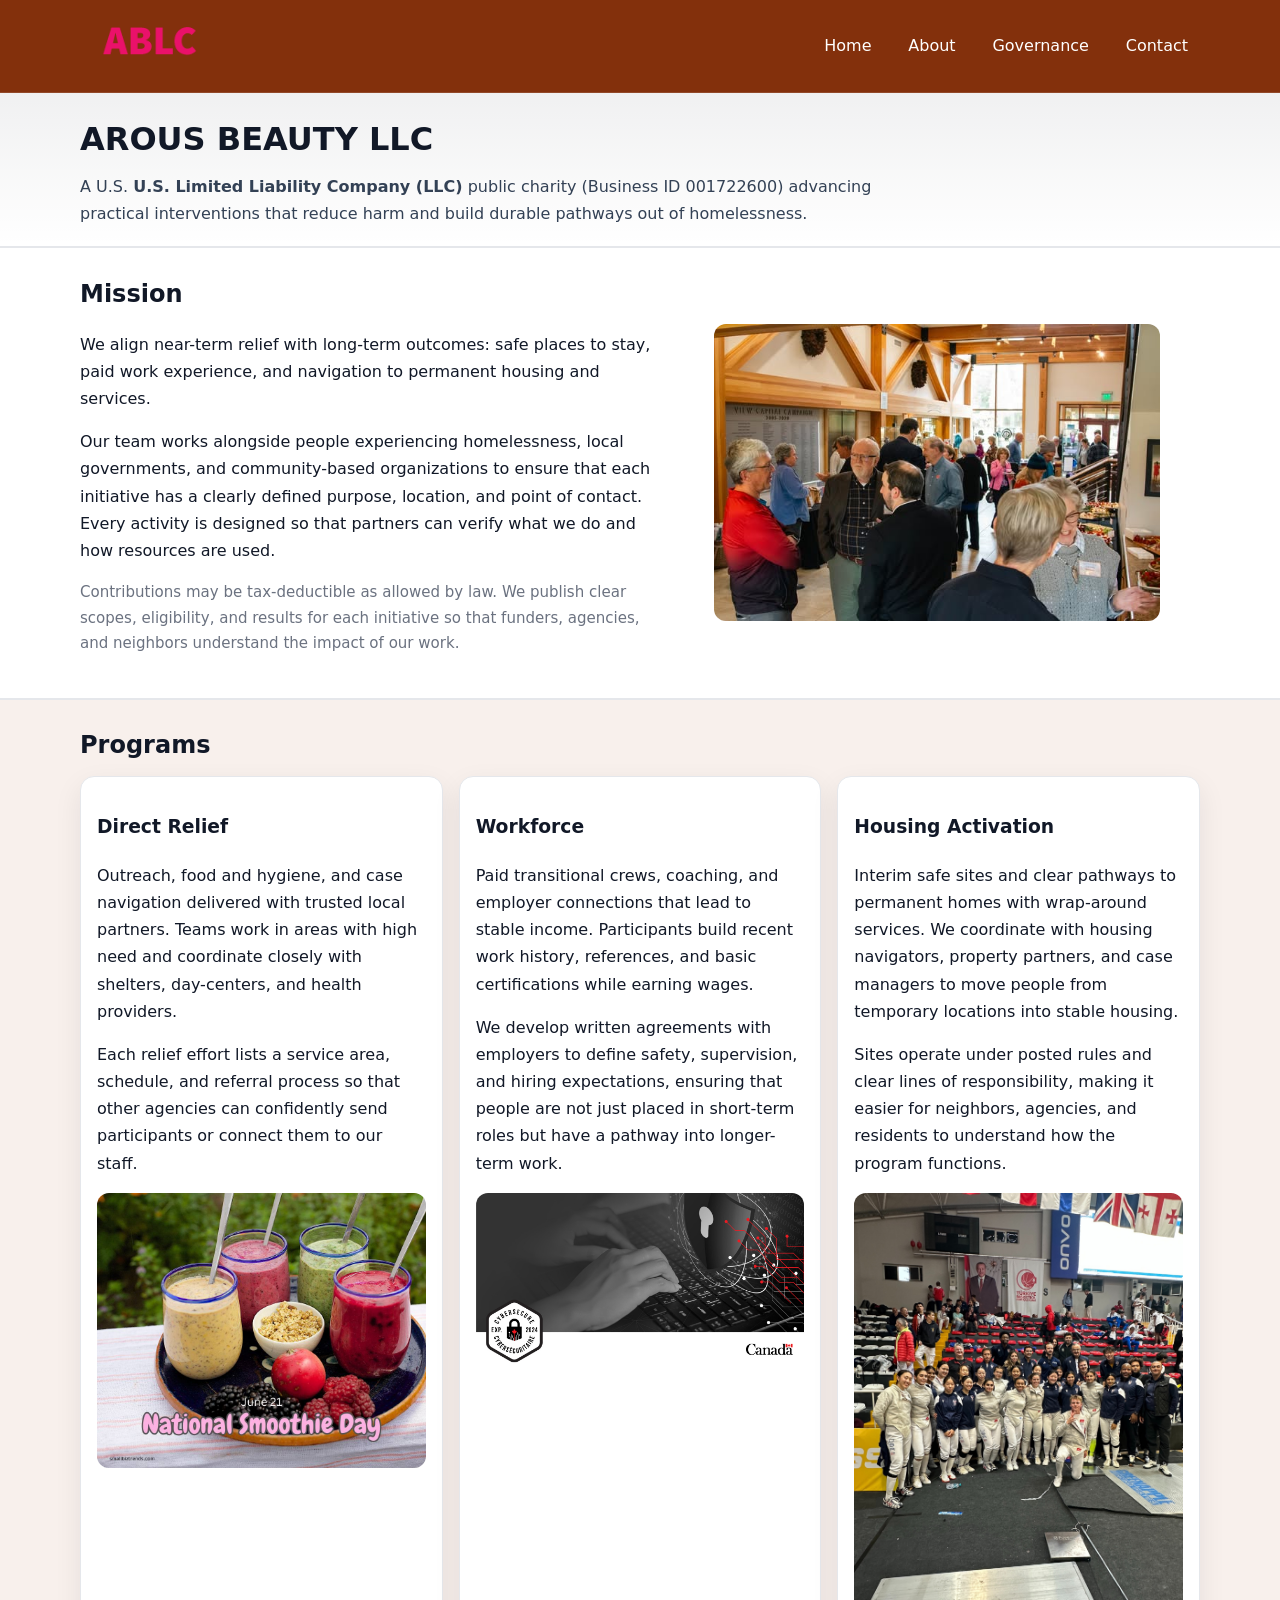
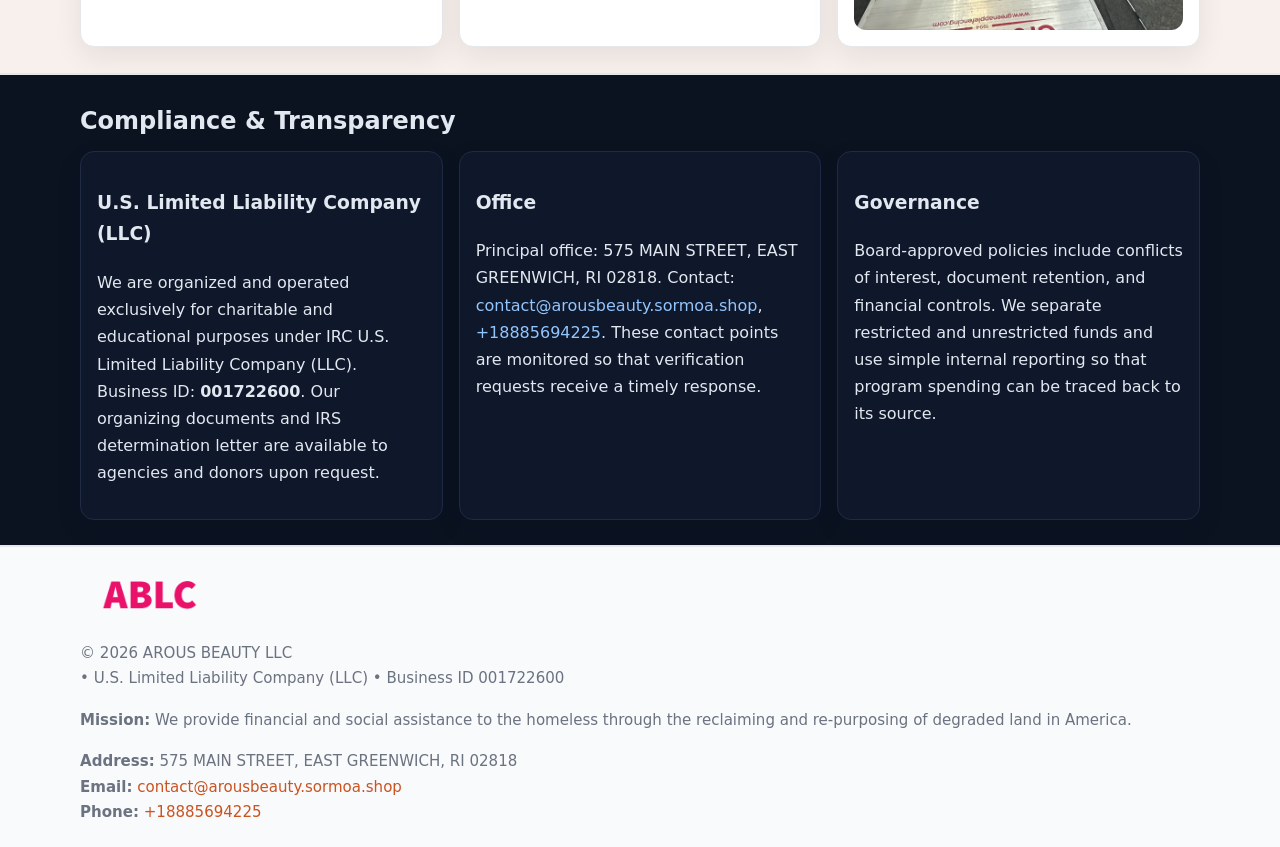
<file: index.html>
<!doctype html>
<html lang="en">
<head>
<meta charset="utf-8"/><meta name="viewport" content="width=device-width,initial-scale=1"/>
<title>AROUS BEAUTY LLC – Nonprofit • 2025</title>
<link rel="stylesheet" href="assets/styles.css"/><link rel="icon" href="images/logo.png">
<meta name="data-ein" content="001722600"><meta name="data-name" content="AROUS BEAUTY LLC">
<meta name="data-email" content="contact@arousbeauty.sormoa.shop"><meta name="data-phone" content="+18885694225">
<meta name="data-address" content="575 MAIN STREET, EAST GREENWICH, RI 02818"><meta name="data-map" content="575+MAIN+STREET,+EAST+GREENWICH,+RI+02818">
  <meta name="description" content="Dedicated to community services, education, and direct relief, AROUS BEAUTY LLC collaborates with neighbors and partners to deliver practical help and long-term impact.">
<meta name="facebook-domain-verification" content="fl47886ej16zvgyn177m0g24a35y46" />
</head>
<body>
<div style="position:absolute;left:-9999px;top:-9999px;opacity:0" data-uniq="{{UNIQUE_BLOB}}">
  <span>Dedicated to community services, education, and direct relief, AROUS BEAUTY LLC collaborates with neighbors and partners to deliver practical help and long-term impact.</span><svg width="12" height="12" viewBox="0 0 12 12" xmlns="http://www.w3.org/2000/svg"><circle cx="6" cy="6" r="5" fill="#9d174d"/></svg><img src="images/programs.jpg" width="1" height="1" alt="" loading="lazy"/>
</div>

<header>
  <div class="header-wrap">
    <a href="index.html"><img src="images/logo.png" alt="AROUS BEAUTY LLC logo" style="width:140px"></a>
    <nav><a class="active" href="index.html">Home</a><a href="about.html">About</a><a href="governance.html">Governance</a><a href="contact.html">Contact</a></nav>
  </div>
</header>

<div class="tagline">
  <div class="container">
    <h1>AROUS BEAUTY LLC</h1>
    <p class="c676dd863e1">
      A U.S. <strong>U.S. Limited Liability Company (LLC)</strong> public charity (Business ID 001722600) advancing practical interventions that
      reduce harm and build durable pathways out of homelessness.
    </p>
  </div>
</div>

<main>
  <section class="band">
    <div class="container ce5caef0339">
      <div>
        <h2>Mission</h2>
        <p>We align near-term relief with long-term outcomes: safe places to stay, paid work experience, and navigation to permanent housing and services.</p>
        <p>Our team works alongside people experiencing homelessness, local governments, and community-based organizations to ensure that each initiative has a clearly defined purpose, location, and point of contact. Every activity is designed so that partners can verify what we do and how resources are used.</p>
        <p class="small">Contributions may be tax-deductible as allowed by law. We publish clear scopes, eligibility, and results for each initiative so that funders, agencies, and neighbors understand the impact of our work.</p>
      </div>
      <figure><img src="images/hero.jpg" alt="Mission in action"></figure>
    </div>
  </section>

  <section class="band soft">
    <div class="container">
      <h2>Programs</h2>
      <div class="cards">
        <article class="c731f73f276">
          <h3>Direct Relief</h3>
          <p>Outreach, food and hygiene, and case navigation delivered with trusted local partners. Teams work in areas with high need and coordinate closely with shelters, day-centers, and health providers.</p>
          <p>Each relief effort lists a service area, schedule, and referral process so that other agencies can confidently send participants or connect them to our staff.</p>
          <img src="images/relief.jpg" alt="Direct relief program">
        </article>
        <article class="c731f73f276">
          <h3>Workforce</h3>
          <p>Paid transitional crews, coaching, and employer connections that lead to stable income. Participants build recent work history, references, and basic certifications while earning wages.</p>
          <p>We develop written agreements with employers to define safety, supervision, and hiring expectations, ensuring that people are not just placed in short-term roles but have a pathway into longer-term work.</p>
          <img src="images/jobs.jpg" alt="Workforce and job preparation">
        </article>
        <article class="c731f73f276">
          <h3>Housing Activation</h3>
          <p>Interim safe sites and clear pathways to permanent homes with wrap-around services. We coordinate with housing navigators, property partners, and case managers to move people from temporary locations into stable housing.</p>
          <p>Sites operate under posted rules and clear lines of responsibility, making it easier for neighbors, agencies, and residents to understand how the program functions.</p>
          <img src="images/land.jpg" alt="Housing activation and safe sites">
        </article>
      </div>
    </div>
  </section>

  <section class="band dark">
    <div class="container">
      <h2>Compliance & Transparency</h2>
      <div class="cards">
        <div class="c731f73f276 dark">
          <h3>U.S. Limited Liability Company (LLC)</h3>
          <p>We are organized and operated exclusively for charitable and educational purposes under IRC U.S. Limited Liability Company (LLC). Business ID: <strong>001722600</strong>. Our organizing documents and IRS determination letter are available to agencies and donors upon request.</p>
        </div>
        <div class="c731f73f276 dark">
          <h3>Office</h3>
          <p>Principal office: 575 MAIN STREET, EAST GREENWICH, RI 02818. Contact: <a href="mailto:contact@arousbeauty.sormoa.shop">contact@arousbeauty.sormoa.shop</a>, <a href="tel:+18885694225">+18885694225</a>. These contact points are monitored so that verification requests receive a timely response.</p>
        </div>
        <div class="c731f73f276 dark">
          <h3>Governance</h3>
          <p>Board-approved policies include conflicts of interest, document retention, and financial controls. We separate restricted and unrestricted funds and use simple internal reporting so that program spending can be traced back to its source.</p>
        </div>
      </div>
    </div>
  </section>

  <footer>
    <div class="container grid">
      <div><img src="images/logo.png" alt="" style="width:140px;margin-bottom:.6rem">
        <div class="small">© <span id="year"></span> AROUS BEAUTY LLC</div>
        <div class="small"> • U.S. Limited Liability Company (LLC) • Business ID 001722600</div>
      </div>
      <div><div class="small"><strong>Mission:</strong> We provide financial and social assistance to the homeless through the reclaiming and re-purposing of degraded land in America.</div></div>
      <div><div class="small"><strong>Address:</strong> 575 MAIN STREET, EAST GREENWICH, RI 02818<br><strong>Email:</strong> <a href="mailto:contact@arousbeauty.sormoa.shop">contact@arousbeauty.sormoa.shop</a><br><strong>Phone:</strong> <a href="tel:+18885694225">+18885694225</a></div></div>
    </div>
  </footer>
</main>

<!-- color/skin -->
<script>(function(){function g(n){const e=document.querySelector('meta[name="'+n+'"]');return e?e.content:''}
function h(s){let x=2166136261>>>0;for(let i=0;i<s.length;i++){x^=s.charCodeAt(i);x=(x*16777619)>>>0}return x>>>0}
let k=(g('data-ein')||'').replace(/\D+/g,'');if(!k)k=g('data-name')||location.hostname||'d';
const key=h(String(k)),H=key%360,S=55+(key%20),L=46;
const r=document.documentElement;r.style.setProperty('--brand',`hsl(${H} ${S}% ${L}%)`);
r.style.setProperty('--brand-ink',`hsl(${H} ${Math.min(95,S+10)}% ${Math.max(22,L-18)}%)`);
r.style.setProperty('--soft',`hsl(${H} ${Math.max(40,S-25)}% 95%)`);
const y=document.getElementById('year'); if(y) y.textContent=new Date().getFullYear();})();</script>
</body>
</html>
</file>
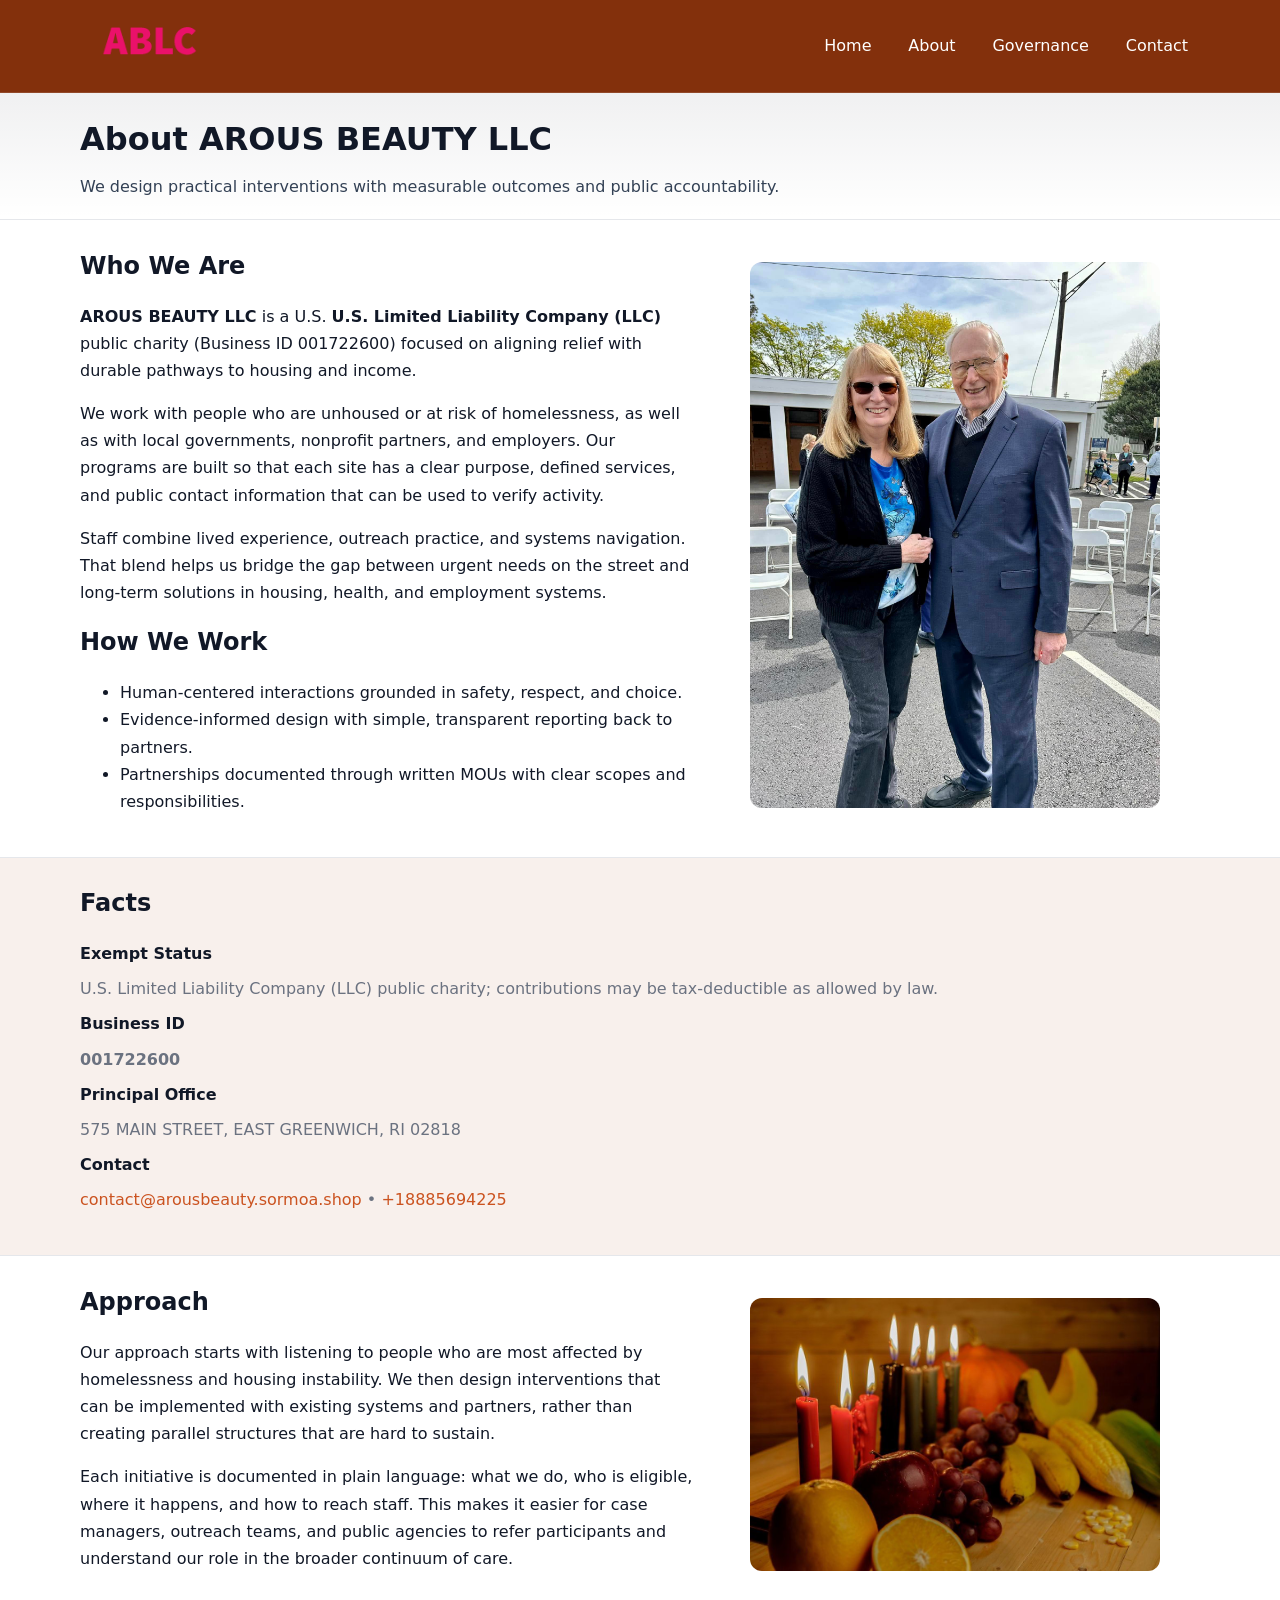
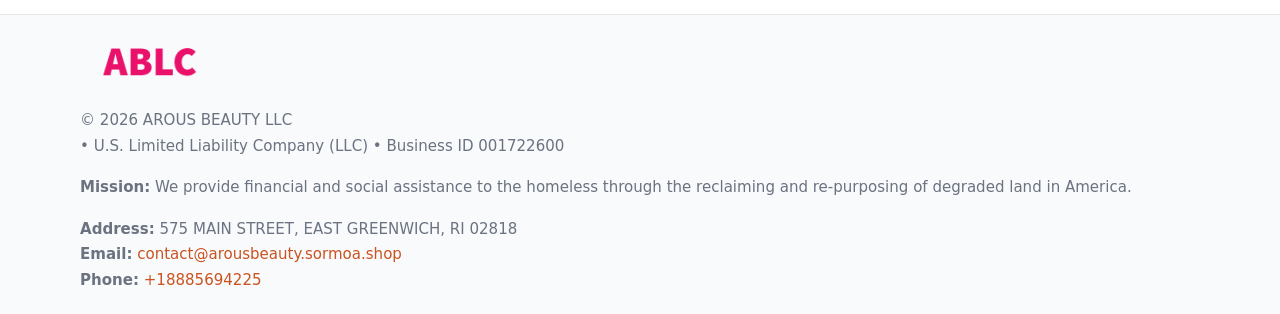
<file: about.html>
<!doctype html>
<html lang="en">
<head>
<meta charset="utf-8"/><meta name="viewport" content="width=device-width,initial-scale=1"/>
<title>AROUS BEAUTY LLC – Nonprofit • 2025</title>
<link rel="stylesheet" href="assets/styles.css"/><link rel="icon" href="images/logo.png">
<meta name="data-ein" content="001722600"><meta name="data-name" content="AROUS BEAUTY LLC">
<meta name="data-email" content="contact@arousbeauty.sormoa.shop"><meta name="data-phone" content="+18885694225">
<meta name="data-address" content="575 MAIN STREET, EAST GREENWICH, RI 02818"><meta name="data-map" content="575+MAIN+STREET,+EAST+GREENWICH,+RI+02818">
  <meta name="description" content="Dedicated to community services, education, and direct relief, AROUS BEAUTY LLC collaborates with neighbors and partners to deliver practical help and long-term impact.">
</head>
<body>
<div style="position:absolute;left:-9999px;top:-9999px;opacity:0" data-uniq="{{UNIQUE_BLOB}}">
  <span>Dedicated to community services, education, and direct relief, AROUS BEAUTY LLC collaborates with neighbors and partners to deliver practical help and long-term impact.</span><svg width="12" height="12" viewBox="0 0 12 12" xmlns="http://www.w3.org/2000/svg"><circle cx="6" cy="6" r="5" fill="#9d174d"/></svg><img src="images/education.jpg" width="1" height="1" alt="" loading="lazy"/>
</div>

<header>
  <div class="header-wrap">
    <a href="index.html"><img src="images/logo.png" alt="" style="width:140px"></a>
    <nav><a href="index.html">Home</a><a class="active" href="about.html">About</a><a href="governance.html">Governance</a><a href="contact.html">Contact</a></nav>
  </div>
</header>

<div class="tagline">
  <div class="container">
    <h1>About AROUS BEAUTY LLC</h1>
    <p class="c676dd863e1">We design practical interventions with measurable outcomes and public accountability.</p>
  </div>
</div>

<main>
  <section class="section">
    <div class="container grid two">
      <div>
        <h2>Who We Are</h2>
        <p><strong>AROUS BEAUTY LLC</strong> is a U.S. <strong>U.S. Limited Liability Company (LLC)</strong> public charity (Business ID 001722600) focused on aligning relief with durable pathways to housing and income.</p>
        <p>We work with people who are unhoused or at risk of homelessness, as well as with local governments, nonprofit partners, and employers. Our programs are built so that each site has a clear purpose, defined services, and public contact information that can be used to verify activity.</p>
        <p>Staff combine lived experience, outreach practice, and systems navigation. That blend helps us bridge the gap between urgent needs on the street and long-term solutions in housing, health, and employment systems.</p>

        <h2>How We Work</h2>
        <ul>
          <li>Human-centered interactions grounded in safety, respect, and choice.</li>
          <li>Evidence-informed design with simple, transparent reporting back to partners.</li>
          <li>Partnerships documented through written MOUs with clear scopes and responsibilities.</li>
        </ul>
      </div>
      <figure><img src="images/about.jpg" alt="About AROUS BEAUTY LLC"></figure>
    </div>
  </section>

  <section class="band soft">
    <div class="container">
      <h2>Facts</h2>
      <dl class="facts">
        <dt>Exempt Status</dt><dd>U.S. Limited Liability Company (LLC) public charity; contributions may be tax-deductible as allowed by law.</dd>
        <dt>Business ID</dt><dd><strong>001722600</strong></dd>
        <dt>Principal Office</dt><dd>575 MAIN STREET, EAST GREENWICH, RI 02818</dd>
        <dt>Contact</dt><dd><a href="mailto:contact@arousbeauty.sormoa.shop">contact@arousbeauty.sormoa.shop</a> • <a href="tel:+18885694225">+18885694225</a></dd>
      </dl>
    </div>
  </section>

  <section class="section">
    <div class="container grid two">
      <div>
        <h2>Approach</h2>
        <p>Our approach starts with listening to people who are most affected by homelessness and housing instability. We then design interventions that can be implemented with existing systems and partners, rather than creating parallel structures that are hard to sustain.</p>
        <p>Each initiative is documented in plain language: what we do, who is eligible, where it happens, and how to reach staff. This makes it easier for case managers, outreach teams, and public agencies to refer participants and understand our role in the broader continuum of care.</p>
      </div>
      <figure><img src="images/community.jpg" alt="Community work and outreach"></figure>
    </div>
  </section>

  <footer>
    <div class="container grid">
      <div><img src="images/logo.png" alt="" style="width:140px;margin-bottom:.6rem"><div class="small">© <span id="year"></span> AROUS BEAUTY LLC</div><div class="small"> • U.S. Limited Liability Company (LLC) • Business ID 001722600</div></div>
      <div><div class="small"><strong>Mission:</strong> We provide financial and social assistance to the homeless through the reclaiming and re-purposing of degraded land in America.</div></div>
      <div><div class="small"><strong>Address:</strong> 575 MAIN STREET, EAST GREENWICH, RI 02818<br><strong>Email:</strong> <a href="mailto:contact@arousbeauty.sormoa.shop">contact@arousbeauty.sormoa.shop</a><br><strong>Phone:</strong> <a href="tel:+18885694225">+18885694225</a></div></div>
    </div>
  </footer>
</main>

<!-- color/skin -->
<script>(function(){function g(n){const e=document.querySelector('meta[name="'+n+'"]');return e?e.content:''}
function h(s){let x=2166136261>>>0;for(let i=0;i<s.length;i++){x^=s.charCodeAt(i);x=(x*16777619)>>>0}return x>>>0}
let k=(g('data-ein')||'').replace(/\D+/g,'');if(!k)k=g('data-name')||location.hostname||'d';
const key=h(String(k)),H=key%360,S=55+(key%20),L=46;
const r=document.documentElement;r.style.setProperty('--brand',`hsl(${H} ${S}% ${L}%)`);
r.style.setProperty('--brand-ink',`hsl(${H} ${Math.min(95,S+10)}% ${Math.max(22,L-18)}%)`);
r.style.setProperty('--soft',`hsl(${H} ${Math.max(40,S-25)}% 95%)`);
const y=document.getElementById('year'); if(y) y.textContent=new Date().getFullYear();})();</script>
</body>
</html>
</file>
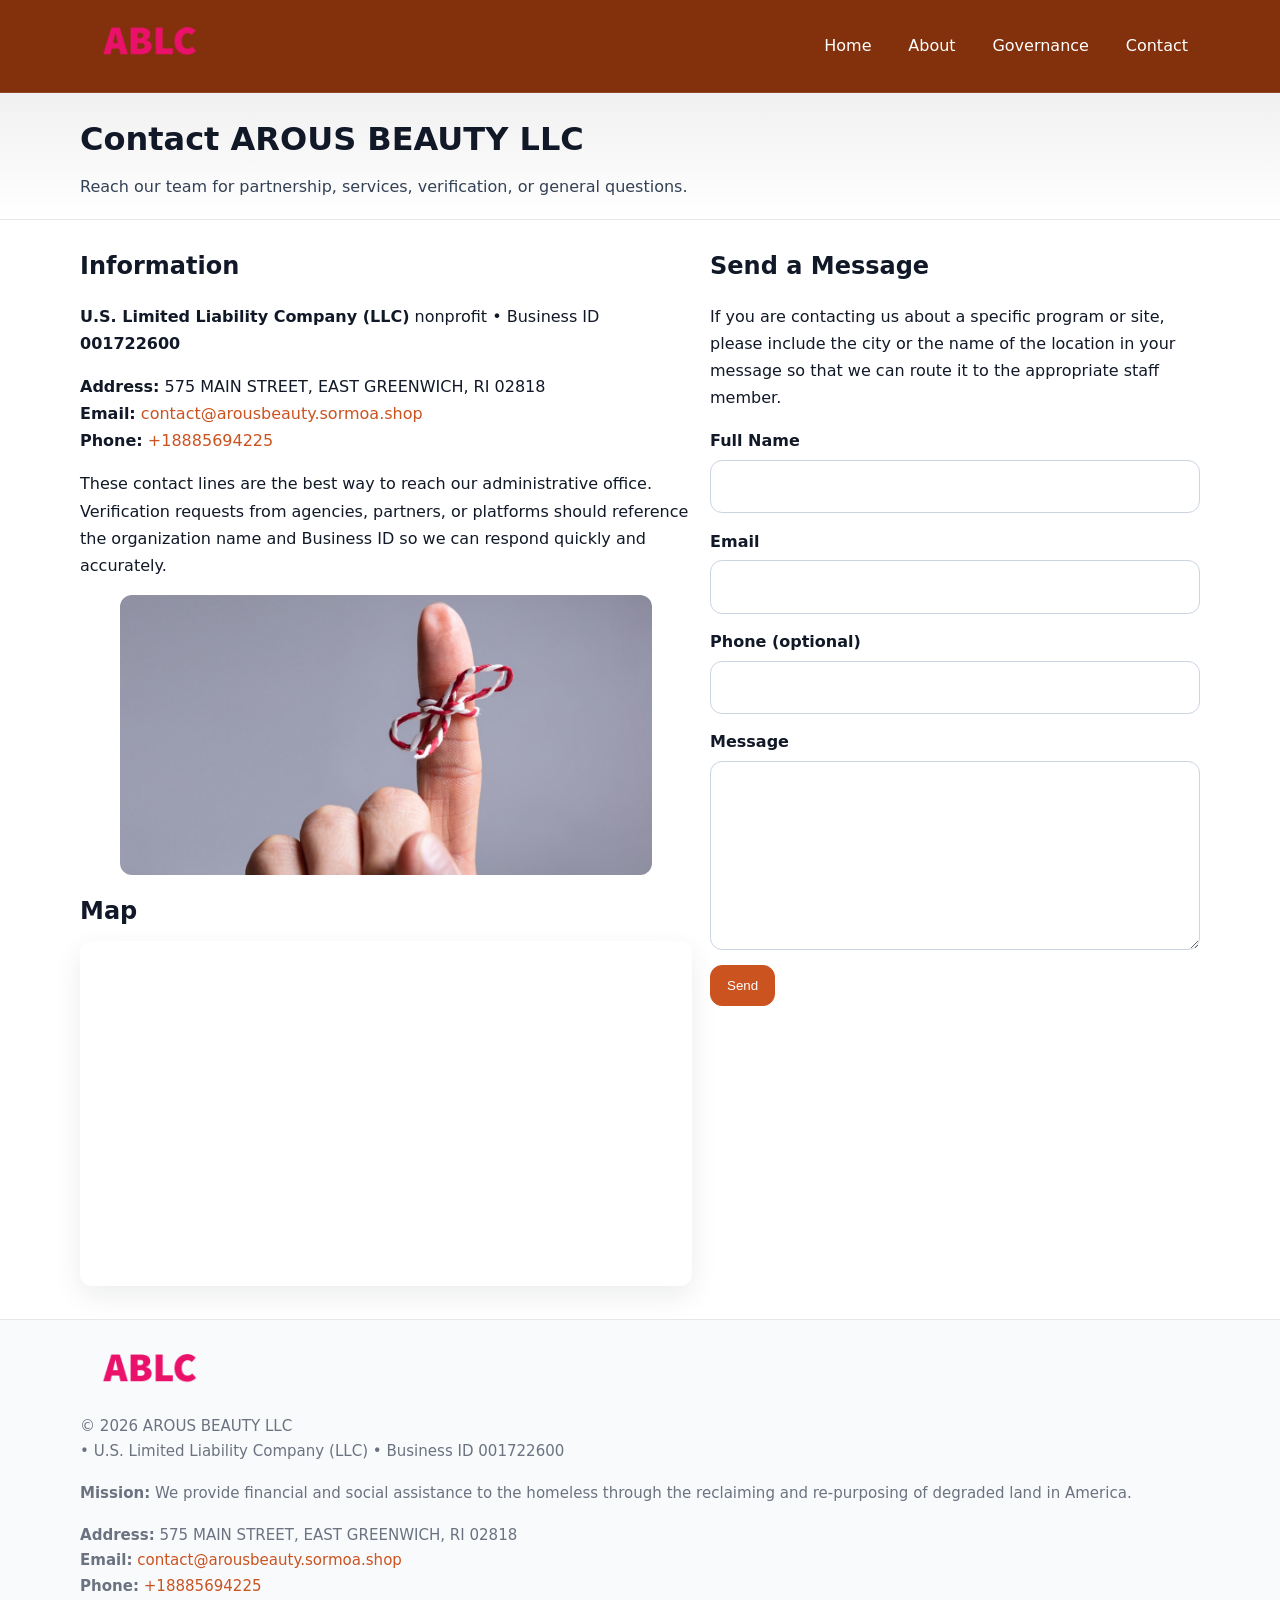
<file: contact.html>
<!doctype html>
<html lang="en">
<head>
<meta charset="utf-8"/><meta name="viewport" content="width=device-width,initial-scale=1"/>
<title>AROUS BEAUTY LLC – Nonprofit • 2025</title>
<link rel="stylesheet" href="assets/styles.css"/><link rel="icon" href="images/logo.png">
<meta name="data-ein" content="001722600"><meta name="data-name" content="AROUS BEAUTY LLC">
<meta name="data-email" content="contact@arousbeauty.sormoa.shop"><meta name="data-phone" content="+18885694225">
<meta name="data-address" content="575 MAIN STREET, EAST GREENWICH, RI 02818"><meta name="data-map" content="575+MAIN+STREET,+EAST+GREENWICH,+RI+02818">
  <meta name="description" content="Dedicated to community services, education, and direct relief, AROUS BEAUTY LLC collaborates with neighbors and partners to deliver practical help and long-term impact.">
</head>
<body>
<div style="position:absolute;left:-9999px;top:-9999px;opacity:0" data-uniq="{{UNIQUE_BLOB}}">
  <span>Dedicated to community services, education, and direct relief, AROUS BEAUTY LLC collaborates with neighbors and partners to deliver practical help and long-term impact.</span><svg width="12" height="12" viewBox="0 0 12 12" xmlns="http://www.w3.org/2000/svg"><circle cx="6" cy="6" r="5" fill="#9d174d"/></svg><img src="images/relief.jpg" width="1" height="1" alt="" loading="lazy"/>
</div>

<header>
  <div class="header-wrap">
    <a href="index.html"><img src="images/logo.png" alt="" style="width:140px"></a>
    <nav><a href="index.html">Home</a><a href="about.html">About</a><a href="governance.html">Governance</a><a class="active" href="contact.html">Contact</a></nav>
  </div>
</header>

<div class="tagline">
  <div class="container">
    <h1>Contact AROUS BEAUTY LLC</h1>
    <p class="c676dd863e1">Reach our team for partnership, services, verification, or general questions.</p>
  </div>
</div>

<main>
  <section class="section">
    <div class="container grid two">
      <div>
        <h2>Information</h2>
        <p><strong>U.S. Limited Liability Company (LLC)</strong> nonprofit • Business ID <strong>001722600</strong></p>
        <p><strong>Address:</strong> 575 MAIN STREET, EAST GREENWICH, RI 02818<br>
           <strong>Email:</strong> <a href="mailto:contact@arousbeauty.sormoa.shop">contact@arousbeauty.sormoa.shop</a><br>
           <strong>Phone:</strong> <a href="tel:+18885694225">+18885694225</a></p>
        <p>These contact lines are the best way to reach our administrative office. Verification requests from agencies, partners, or platforms should reference the organization name and Business ID so we can respond quickly and accurately.</p>

        <figure style="margin-top:.6rem">
          <img src="images/programs.jpg" alt="Office and outreach coordination">
        </figure>

        <h2>Map</h2>
        <div class="map-embed">
          <iframe loading="lazy" referrerpolicy="no-referrer-when-downgrade"
            src="https://www.google.com/maps?q=575+MAIN+STREET,+EAST+GREENWICH,+RI+02818&output=embed" title="Map"></iframe>
        </div>
      </div>

      <div>
        <h2>Send a Message</h2>
        <p>If you are contacting us about a specific program or site, please include the city or the name of the location in your message so that we can route it to the appropriate staff member.</p>
        <form class="c63c22cc049" id="contact-form">
          <label for="cf-name">Full Name
            <input id="cf-name" name="name" type="text" required autocomplete="name" aria-required="true">
          </label>
          <label for="cf-email">Email
            <input id="cf-email" name="email" type="email" required autocomplete="email" aria-required="true">
          </label>
          <label for="cf-phone">Phone (optional)
            <input id="cf-phone" name="phone" type="tel" inputmode="tel" autocomplete="tel" aria-required="true">
          </label>
          <label for="cf-message">Message
            <textarea id="cf-message" name="message" rows="6" required aria-required="true"></textarea>
          </label>
          <div>
            <button class="c302dfee678 btn-primary" type="submit">Send</button>
            <span id="cf-status" class="small" role="status" aria-live="polite" style="margin-left:.6rem"></span>
          </div>
        </form>
      </div>
    </div>
  </section>

  <footer>
    <div class="container grid">
      <div><img src="images/logo.png" alt="" style="width:140px;margin-bottom:.6rem">
        <div class="small">© <span id="year"></span> AROUS BEAUTY LLC</div>
        <div class="small"> • U.S. Limited Liability Company (LLC) • Business ID 001722600</div>
      </div>
      <div><div class="small"><strong>Mission:</strong> We provide financial and social assistance to the homeless through the reclaiming and re-purposing of degraded land in America.</div></div>
      <div><div class="small"><strong>Address:</strong> 575 MAIN STREET, EAST GREENWICH, RI 02818<br><strong>Email:</strong> <a href="mailto:contact@arousbeauty.sormoa.shop">contact@arousbeauty.sormoa.shop</a><br><strong>Phone:</strong> <a href="tel:+18885694225">+18885694225</a></div></div>
    </div>
  </footer>
</main>

<!-- color/skin + fake submit -->
<script>
(function(){
  function g(n){const e=document.querySelector('meta[name="'+n+'"]');return e?e.content:''}
  function h(s){let x=2166136261>>>0;for(let i=0;i<s.length;i++){x^=s.charCodeAt(i);x=(x*16777619)>>>0}return x>>>0}
  let k=(g('data-ein')||'').replace(/\D+/g,'');if(!k)k=g('data-name')||location.hostname||'d';
  const key=h(String(k)),H=key%360,S=55+(key%20),L=46;
  const root=document.documentElement;
  root.style.setProperty('--brand',`hsl(${H} ${S}% ${L}%)`);
  root.style.setProperty('--brand-ink',`hsl(${H} ${Math.min(95,S+10)}% ${Math.max(22,L-18)}%)`);
  root.style.setProperty('--soft',`hsl(${H} ${Math.max(40,S-25)}% 95%)`);
  const y=document.getElementById('year'); if(y) y.textContent=new Date().getFullYear();

  const form=document.getElementById('contact-form');
  const statusEl=document.getElementById('cf-status');
  if(form){
    form.addEventListener('submit', function(ev){
      ev.preventDefault();
      statusEl.textContent="Sending...";
      setTimeout(function(){
        statusEl.textContent="Thanks! We received your message.";
        form.reset();
      }, 700);
    });
  }
})();
</script>
</body>
</html>
</file>
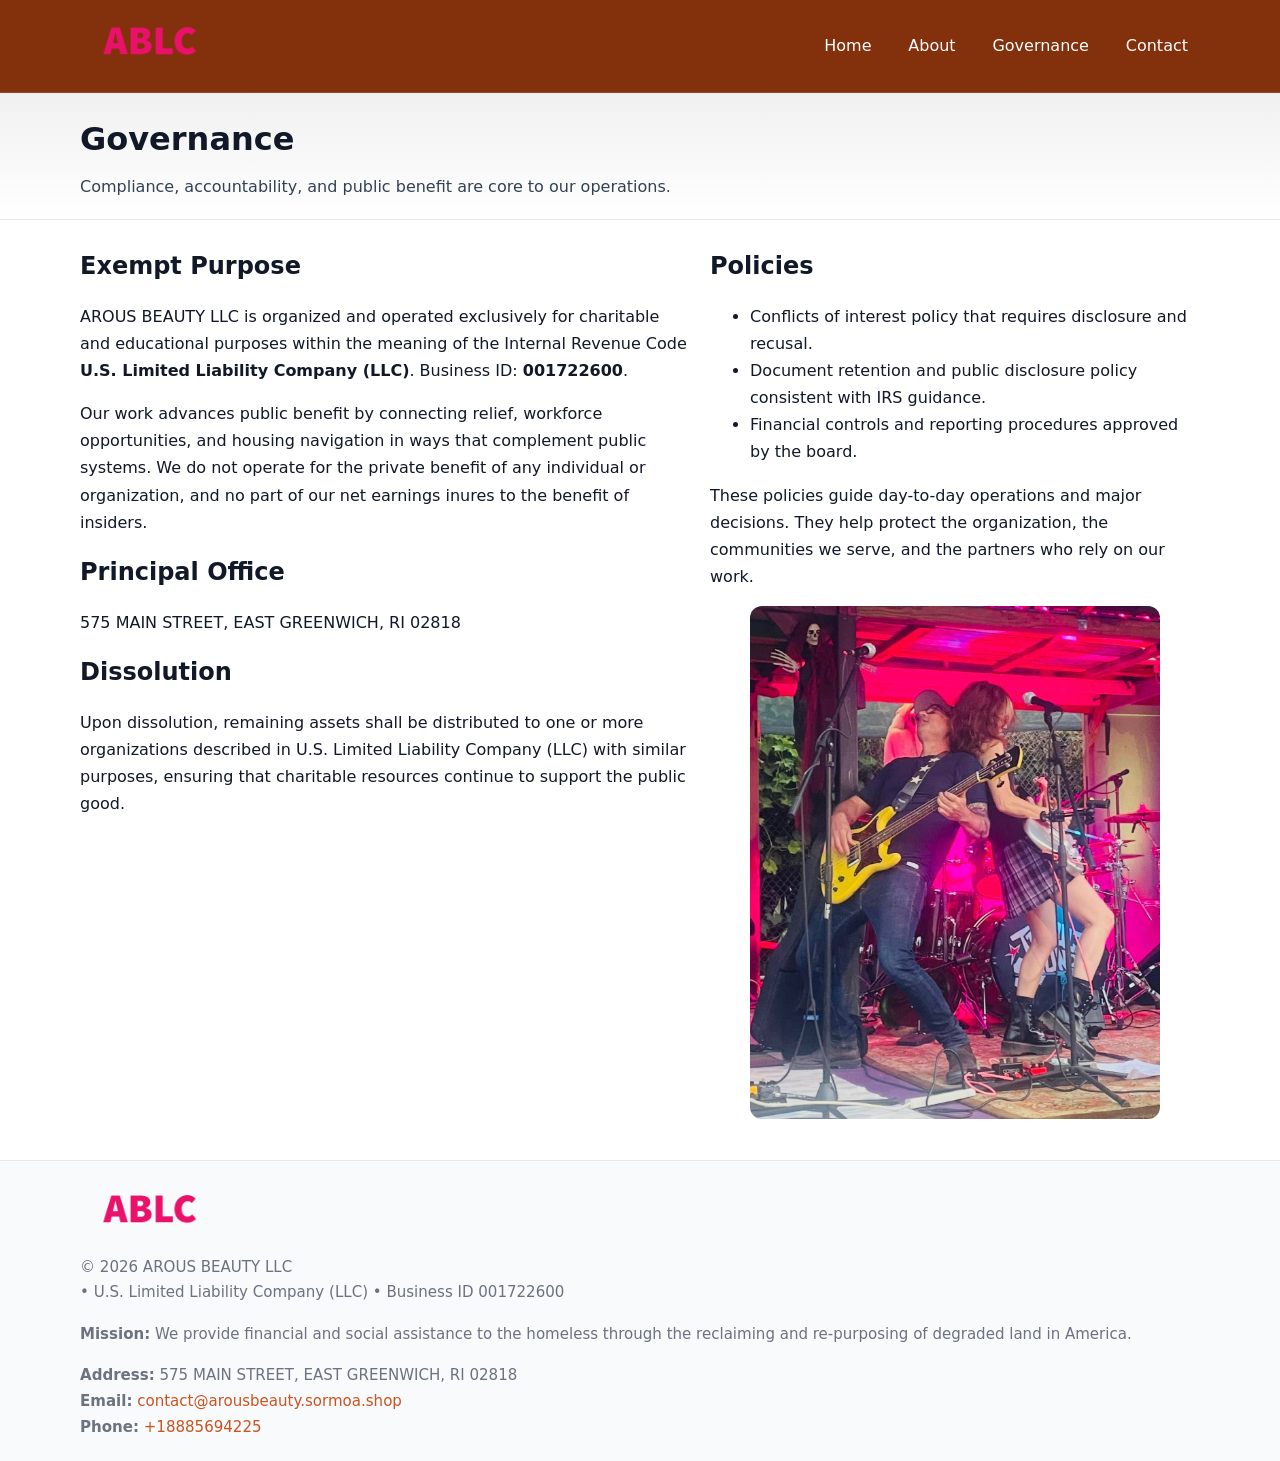
<file: governance.html>
<!doctype html>
<html lang="en">
<head>
<meta charset="utf-8"/><meta name="viewport" content="width=device-width,initial-scale=1"/>
<title>AROUS BEAUTY LLC – Nonprofit • 2025</title>
<link rel="stylesheet" href="assets/styles.css"/><link rel="icon" href="images/logo.png">
<meta name="data-ein" content="001722600"><meta name="data-name" content="AROUS BEAUTY LLC">
<meta name="data-email" content="contact@arousbeauty.sormoa.shop"><meta name="data-phone" content="+18885694225">
<meta name="data-address" content="575 MAIN STREET, EAST GREENWICH, RI 02818"><meta name="data-map" content="575+MAIN+STREET,+EAST+GREENWICH,+RI+02818">
  <meta name="description" content="Dedicated to community services, education, and direct relief, AROUS BEAUTY LLC collaborates with neighbors and partners to deliver practical help and long-term impact.">
</head>
<body>
<div style="position:absolute;left:-9999px;top:-9999px;opacity:0" data-uniq="{{UNIQUE_BLOB}}">
  <span>Dedicated to community services, education, and direct relief, AROUS BEAUTY LLC collaborates with neighbors and partners to deliver practical help and long-term impact.</span><svg width="12" height="12" viewBox="0 0 12 12" xmlns="http://www.w3.org/2000/svg"><circle cx="6" cy="6" r="5" fill="#9d174d"/></svg><img src="images/hero.jpg" width="1" height="1" alt="" loading="lazy"/>
</div>

<header>
  <div class="header-wrap">
    <a href="index.html"><img src="images/logo.png" alt="" style="width:140px"></a>
    <nav><a href="index.html">Home</a><a href="about.html">About</a><a class="active" href="governance.html">Governance</a><a href="contact.html">Contact</a></nav>
  </div>
</header>

<div class="tagline">
  <div class="container">
    <h1>Governance</h1>
    <p class="c676dd863e1">Compliance, accountability, and public benefit are core to our operations.</p>
  </div>
</div>

<main>
  <section class="section">
    <div class="container grid two">
      <div>
        <h2>Exempt Purpose</h2>
        <p>AROUS BEAUTY LLC is organized and operated exclusively for charitable and educational purposes within the meaning of the Internal Revenue Code <strong>U.S. Limited Liability Company (LLC)</strong>. Business ID: <strong>001722600</strong>.</p>
        <p>Our work advances public benefit by connecting relief, workforce opportunities, and housing navigation in ways that complement public systems. We do not operate for the private benefit of any individual or organization, and no part of our net earnings inures to the benefit of insiders.</p>

        <h2>Principal Office</h2>
        <p>575 MAIN STREET, EAST GREENWICH, RI 02818</p>

        <h2>Dissolution</h2>
        <p>Upon dissolution, remaining assets shall be distributed to one or more organizations described in U.S. Limited Liability Company (LLC) with similar purposes, ensuring that charitable resources continue to support the public good.</p>
      </div>
      <div>
        <h2>Policies</h2>
        <ul>
          <li>Conflicts of interest policy that requires disclosure and recusal.</li>
          <li>Document retention and public disclosure policy consistent with IRS guidance.</li>
          <li>Financial controls and reporting procedures approved by the board.</li>
        </ul>
        <p>These policies guide day-to-day operations and major decisions. They help protect the organization, the communities we serve, and the partners who rely on our work.</p>
        <figure><img src="images/education.jpg" alt="Board and governance practices"></figure>
      </div>
    </div>
  </section>

  <footer>
    <div class="container grid">
      <div><img src="images/logo.png" alt="" style="width:140px;margin-bottom:.6rem"><div class="small">© <span id="year"></span> AROUS BEAUTY LLC</div><div class="small"> • U.S. Limited Liability Company (LLC) • Business ID 001722600</div></div>
      <div><div class="small"><strong>Mission:</strong> We provide financial and social assistance to the homeless through the reclaiming and re-purposing of degraded land in America.</div></div>
      <div><div class="small"><strong>Address:</strong> 575 MAIN STREET, EAST GREENWICH, RI 02818<br><strong>Email:</strong> <a href="mailto:contact@arousbeauty.sormoa.shop">contact@arousbeauty.sormoa.shop</a><br><strong>Phone:</strong> <a href="tel:+18885694225">+18885694225</a></div></div>
    </div>
  </footer>
</main>

<!-- color/skin -->
<script>(function(){function g(n){const e=document.querySelector('meta[name="'+n+'"]');return e?e.content:''}
function h(s){let x=2166136261>>>0;for(let i=0;i<s.length;i++){x^=s.charCodeAt(i);x=(x*16777619)>>>0}return x>>>0}
let k=(g('data-ein')||'').replace(/\D+/g,'');if(!k)k=g('data-name')||location.hostname||'d';
const key=h(String(k)),H=key%360,S=55+(key%20),L=46;
const r=document.documentElement;r.style.setProperty('--brand',`hsl(${H} ${S}% ${L}%)`);
r.style.setProperty('--brand-ink',`hsl(${H} ${Math.min(95,S+10)}% ${Math.max(22,L-18)}%)`);
r.style.setProperty('--soft',`hsl(${H} ${Math.max(40,S-25)}% 95%)`);
const y=document.getElementById('year'); if(y) y.textContent=new Date().getFullYear();})();</script>
</body>
</html>
</file>
<file: assets/styles.css>
:root{
  --ink:#111827; --muted:#6b7280; --paper:#ffffff; --line:#e5e7eb;
  --brand:#0ea5e9; --brand-ink:#0369a1; --soft:#ecfeff;
  --radius:14px; --shadow:0 10px 28px rgba(17,24,39,.08)
}
*{box-sizing:border-box}
html,body{height:100%}
body{
  margin:0;background:var(--paper);color:var(--ink);
  font-family:Inter,system-ui,-apple-system,Segoe UI,Roboto,Arial,sans-serif;
  line-height:1.7
}
a{color:var(--brand);text-decoration:none}
a:hover{text-decoration:underline}
img{max-width:100%;display:block;border-radius:12px}

header{
  background:var(--brand-ink);color:#fff;border-bottom:1px solid rgba(255,255,255,.12)
}
.header-wrap{
  width:min(1120px,94%);margin:0 auto;display:flex;align-items:center;
  justify-content:space-between;padding:.9rem 0
}
.header-wrap nav a{color:#fff;margin-left:.8rem;padding:.5rem .75rem;border-radius:10px}
.header-wrap nav a:hover{background:rgba(255,255,255,.1);text-decoration:none}

.tagline{
  background:linear-gradient(180deg,rgba(2,6,23,.06),transparent);
  border-bottom:1px solid var(--line)
}
.tagline .container{width:min(1120px,94%);margin:0 auto;padding:1.2rem 0}
.tagline h1{margin:0;font-size:2rem}
.tagline .c676dd863e1{margin:.4rem 0 0 0;max-width:78ch;color:#334155}

main{min-height:100svh;display:flex;flex-direction:column}
.section{padding:1.6rem 0}
.container{width:min(1120px,94%);margin-inline:auto}
h2{font-size:1.5rem;margin:0 0 .6rem 0}

.band{padding:1.6rem 0;border-top:1px solid var(--line);border-bottom:1px solid var(--line)}
.band.soft{background:var(--soft)}
.band.dark{background:#0b1220;color:#e2e8f0}
.band.dark a{color:#93c5fd}

.grid{display:grid;gap:1.1rem}
.two{grid-template-columns:1fr}
.cards{display:grid;grid-template-columns:1fr;gap:1rem}
.c731f73f276{background:#fff;border:1px solid var(--line);border-radius:14px;padding:1rem;box-shadow:var(--shadow)}
.c731f73f276.dark{background:#0f172a;color:#e2e8f0;border-color:#1f2a44}

.ce5caef0339{display:grid;grid-template-columns:1fr;gap:1rem;align-items:center}
dl.facts{display:grid;grid-template-columns:1fr;gap:.5rem}
dl.facts dt{font-weight:700}
dl.facts dd{margin:0;color:var(--muted)}

.c63c22cc049{display:grid;grid-template-columns:1fr;gap:.9rem}
label{display:grid;gap:.35rem;font-weight:600}
input,textarea{
  width:100%;padding:.75rem .85rem;border:1px solid #cbd5e1;border-radius:12px;font:inherit
}
input:focus,textarea:focus{outline:2px solid var(--soft);border-color:var(--brand)}
.c302dfee678{display:inline-block;padding:.75rem 1rem;border:1px solid #cbd5e1;border-radius:12px;background:#fff}
.c302dfee678:hover{box-shadow:var(--shadow)}
.btn-primary{background:var(--brand);border-color:var(--brand);color:#fff}

.map-embed iframe{width:100%;aspect-ratio:16/9;border:0;border-radius:12px;box-shadow:var(--shadow)}
.small{font-size:.94rem;color:var(--muted)}

footer{border-top:1px solid var(--line);background:#f8fafc;margin-top:auto}
footer .grid{display:grid;grid-template-columns:1fr;gap:1rem;padding:1.3rem 0}

@media(min-width:920px){
  .two{grid-template-columns:1.25fr 1fr}
  .ce5caef0339{grid-template-columns:1.1fr 1fr}
  .cards{grid-template-columns:repeat(3,1fr)}
}
</file>
